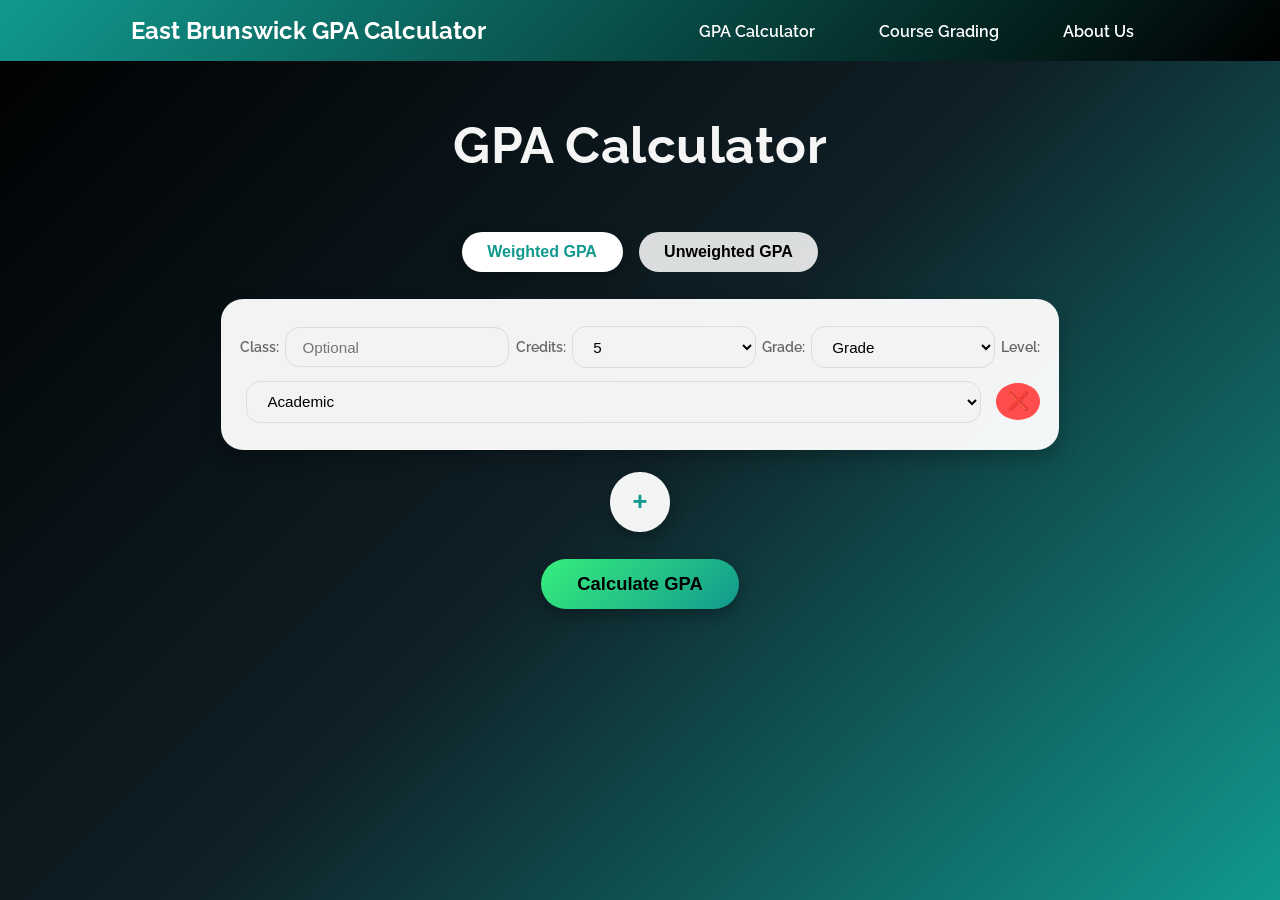
<file: index.html>
<!DOCTYPE html>
<html>
<head>
    <title>GPA Calculator</title>
    <link rel="stylesheet" href="css/style.css">
    <link rel="stylesheet" href="css/navbar.css">
</head>
<body>

    <!-- Navbar -->
    <div id="navbar-container"></div>

    <h1>GPA Calculator</h1>

    <div class="gpa-toggle">
        <button id="weighted-btn" class="active">Weighted GPA</button>
        <button id="unweighted-btn">Unweighted GPA</button>
    </div>

    <div id="courses"></div>

    <button id="add-course-btn">+</button>
    <button id="calculate-btn" onclick="calculateGPA()">Calculate GPA</button>

    <h2 id="result"></h2>

    <!-- Scripts -->
    <script src="js/navbar.js"></script>
    <script src="js/gpa.js"></script>

</body>
</html>
</file>
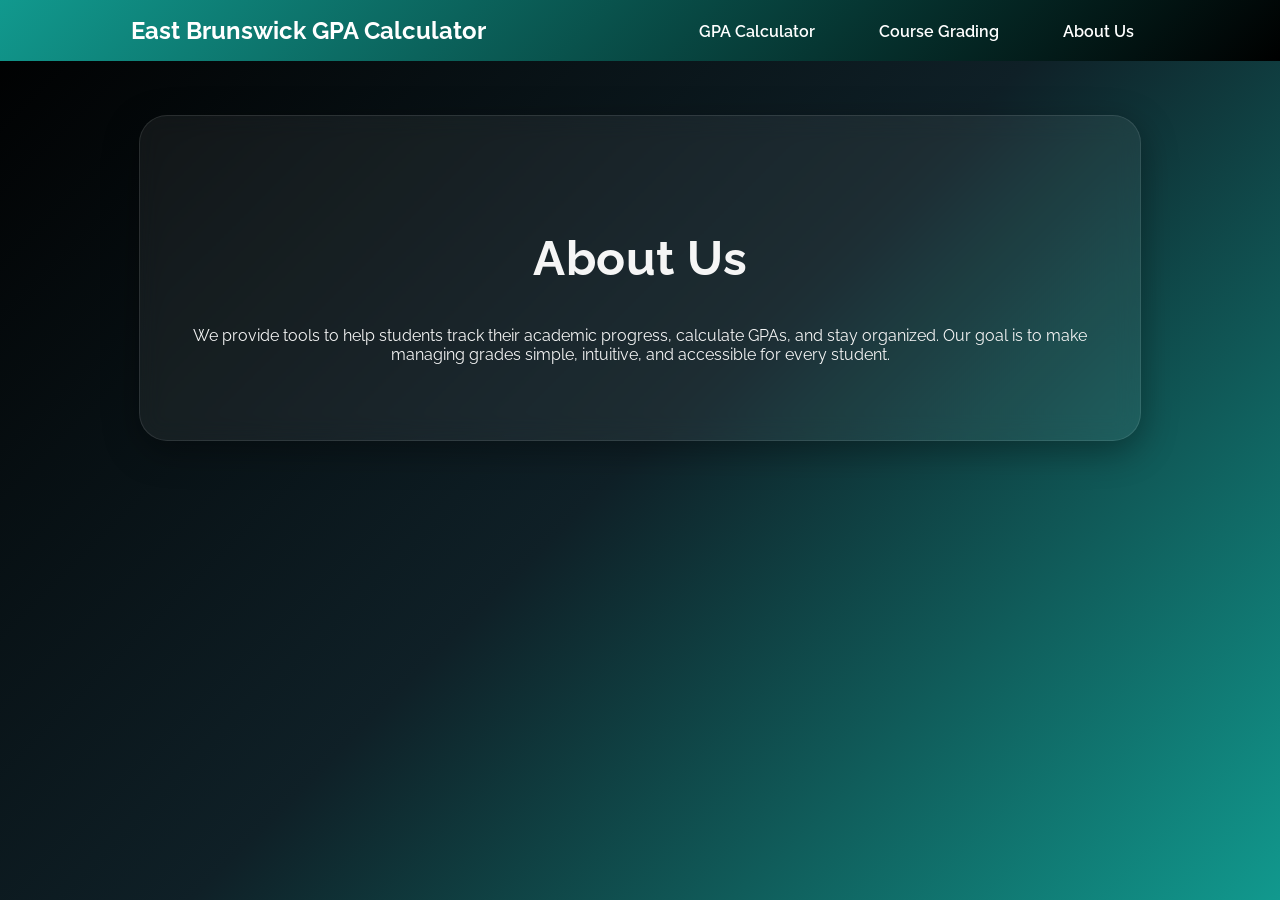
<file: about.html>
<!DOCTYPE html>
<html>
<head>
    <title>Student Tools Home</title>
    <link rel="stylesheet" href="css/style.css">
    <link rel="stylesheet" href="css/navbar.css">
</head>
<body>

    <!-- Navbar -->
    <div id="navbar-container"></div>
    <!-- Main Feature -->
    <div class="main-feature">
        <h1>About Us</h1>
        <p>We provide tools to help students track their academic progress, calculate GPAs, and stay organized. 
            Our goal is to make managing grades simple, intuitive, and accessible for every student.</p>
    </div>

    <!-- Scripts -->
    <script src="js/navbar.js"></script>

</body>
</html>
</file>
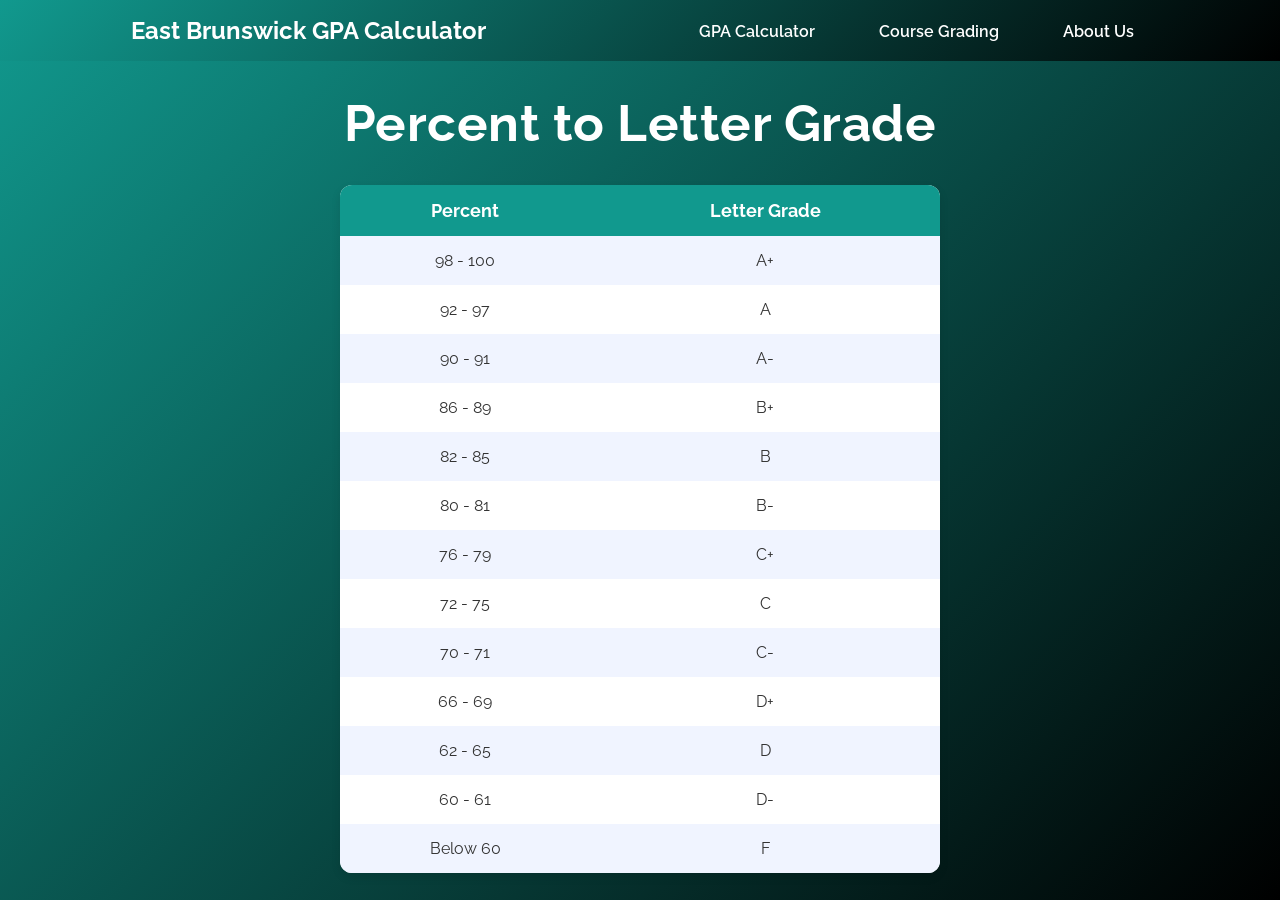
<file: course-grading.html>
<!DOCTYPE html>
<html lang="en">
<head>
    <meta charset="UTF-8" />
    <meta name="viewport" content="width=device-width, initial-scale=1.0" />

    <title>Course Grading</title>

    <!-- Shared styles -->
    <link rel="stylesheet" href="css/style.css">
    <link rel="stylesheet" href="css/navbar.css">

    <!-- Page-specific style -->
    <style>
        body {
            font-family: "Raleway", sans-serif;
            margin: 0;
            padding: 0;

            min-height: 100vh;

            display: flex;
            flex-direction: column;
            align-items: center;

            background: linear-gradient(135deg, #11998e, #000000);
            color: #fff;
        }

        h1 {
            text-align: center;
            margin: 2rem 0;
        }

        table {
            margin: 0 auto;
            border-collapse: collapse;
            width: 90%;
            max-width: 600px;

            background: white;
            color: #333;

            border-radius: 12px;
            overflow: hidden;

            box-shadow: 0 4px 10px rgba(0,0,0,0.1);
        }

        th, td {
            padding: 15px;
            text-align: center;
        }

        th {
            background: #11998e;
            color: white;
            font-size: 18px;
        }

        tr:nth-child(even) {
            background: #f0f4ff;
        }

        tr:hover {
            background: #e0e7ff;
        }
    </style>
</head>

<body>

    <!-- NAVBAR (always first) -->
    <script src="js/navbar.js"></script>

    <h1>Percent to Letter Grade</h1>

    <table>
        <tr>
            <th>Percent</th>
            <th>Letter Grade</th>
        </tr>

        <tr><td>98 - 100</td><td>A+</td></tr>
        <tr><td>92 - 97</td><td>A</td></tr>
        <tr><td>90 - 91</td><td>A-</td></tr>
        <tr><td>86 - 89</td><td>B+</td></tr>
        <tr><td>82 - 85</td><td>B</td></tr>
        <tr><td>80 - 81</td><td>B-</td></tr>
        <tr><td>76 - 79</td><td>C+</td></tr>
        <tr><td>72 - 75</td><td>C</td></tr>
        <tr><td>70 - 71</td><td>C-</td></tr>
        <tr><td>66 - 69</td><td>D+</td></tr>
        <tr><td>62 - 65</td><td>D</td></tr>
        <tr><td>60 - 61</td><td>D-</td></tr>
        <tr><td>Below 60</td><td>F</td></tr>
    </table>

</body>
</html>
</file>
<file: css/style.css>
/* ===== Fonts ===== */
@import url("https://fonts.googleapis.com/css2?family=Raleway:wght@400;600;700&display=swap");

/* ===== Base ===== */
body {
    font-family: "Raleway", sans-serif;
    margin: 0;
    padding: 0;
    min-height: 100vh;

    background: linear-gradient(135deg, #000000, #0f2027, #11998e);

    display: flex;
    flex-direction: column;
    align-items: center;

    color: #f5f5f5;
}

/* ===== Title ===== */
h1 {
    margin-top: 6vh;
    font-size: 3.2em;
    font-weight: 700;
    text-align: center;
    letter-spacing: 0.5px;
}

/* ===== GPA Toggle ===== */
.gpa-toggle {
    margin-top: 2.5vh;
    display: flex;
    justify-content: center;
    gap: 1rem;
}

.gpa-toggle button {
    border: none;
    padding: 0.7em 1.6em;
    border-radius: 30px;
    font-size: 1rem;
    font-weight: 600;
    cursor: pointer;

    background: rgba(255,255,255,0.85);
    color: #000;

    backdrop-filter: blur(6px);
    transition: all 0.25s ease;
}

.gpa-toggle button:hover {
    transform: translateY(-1px);
    background: white;
}

.gpa-toggle button.active {
    background: white;
    color: #11998e;
    box-shadow: 0 6px 14px rgba(0,0,0,0.25);
}

/* ===== Courses Container ===== */
#courses {
    display: flex;
    flex-direction: column;
    align-items: center;

    width: 92%;
    max-width: 800px;

    margin-top: 3vh;
    gap: 1.6rem;
}

/* ===== Course Tile ===== */
.course {
    background: rgba(255,255,255,0.95);
    color: #000;

    width: 100%;
    border-radius: 22px;

    padding: 1.3rem 1.2rem;

    box-shadow: 0 8px 20px rgba(0,0,0,0.25);

    display: flex;
    flex-wrap: wrap;
    justify-content: space-between;
    align-items: center;

    transition: all 0.25s ease;
}

.course:hover {
    transform: translateY(-3px);
    box-shadow: 0 12px 28px rgba(0,0,0,0.3);
}

/* ===== Labels ===== */
.course label {
    font-size: 0.85rem;
    font-weight: 600;
    color: #666;
}

/* ===== Inputs ===== */
.course input,
.course select {
    padding: 0.65rem 1rem;

    border-radius: 14px;
    border: 1px solid #ddd;

    font-size: 0.95rem;

    flex: 1 1 110px;
    margin: 0.4rem;

    background: #f3f3f3;

    transition: all 0.2s ease;
}

.course input:focus,
.course select:focus {
    outline: none;
    border-color: #11998e;
    background: white;
    box-shadow: 0 0 0 3px rgba(17,153,142,0.25);
}

/* ===== Remove Button ===== */
.remove-btn {
    background: #ff4d4d;
    color: white;

    border: none;
    font-size: 1.1rem;

    padding: 0.5rem 0.7rem;
    border-radius: 50%;

    cursor: pointer;

    transition: 0.2s;
    margin-left: 0.5rem;
}

.remove-btn:hover {
    background: #e60000;
    transform: scale(1.1);
}

/* ===== Add Button ===== */
#add-course-btn {
    background: rgba(255,255,255,0.95);
    color: #11998e;

    font-size: 1.6rem;
    font-weight: 700;

    border: none;
    border-radius: 50%;

    width: 3.7rem;
    height: 3.7rem;

    display: flex;
    align-items: center;
    justify-content: center;

    cursor: pointer;

    margin-top: 2.5vh;

    box-shadow: 0 6px 15px rgba(0,0,0,0.25);
    transition: 0.25s;
}

#add-course-btn:hover {
    transform: scale(1.12);
}

/* ===== Calculate Button ===== */
#calculate-btn {
    margin-top: 3vh;

    padding: 0.9rem 2.3rem;

    font-size: 1.15rem;
    font-weight: 600;

    border: none;
    border-radius: 30px;

    background: linear-gradient(135deg, #38ef7d, #11998e);
    color: #000;

    cursor: pointer;

    box-shadow: 0 6px 15px rgba(0,0,0,0.3);
    transition: 0.25s;
}

#calculate-btn:hover {
    transform: translateY(-2px);
    box-shadow: 0 8px 18px rgba(0,0,0,0.35);
}

/* ===== Result ===== */
#result {
    margin-top: 3vh;

    font-size: 2.2rem;
    font-weight: 700;

    color: #ffffff;
    text-shadow: 0 2px 6px rgba(0,0,0,0.4);

    text-align: center;
}

/* ===== Responsive ===== */
@media (max-width: 600px) {
    .course input,
    .course select {
        flex: 1 1 100%;
    }

    .gpa-toggle {
        flex-direction: column;
    }
}
 /* ===== HOME PAGE POLISH ===== */

.main-feature {
    margin: 6vh auto;
    width: 92%;
    max-width: 950px;

    background: rgba(255,255,255,0.06);
    border: 1px solid rgba(255,255,255,0.1);
    backdrop-filter: blur(12px);

    border-radius: 28px;
    padding: 60px 25px;

    text-align: center;

    box-shadow: 0 10px 35px rgba(0,0,0,0.35);
}

.main-feature h1 {
    font-size: 3rem;
    font-weight: 700;
    margin-bottom: 40px;
}

/* ===== Subtabs ===== */
.subtabs {
    display: flex;
    justify-content: center;
    flex-wrap: wrap;
    gap: 20px;
}

.subtab {
    background: rgba(255,255,255,0.95);
    color: #0f2027;

    padding: 18px 30px;
    border-radius: 18px;

    font-size: 1.1rem;
    font-weight: 600;

    cursor: pointer;

    transition: all 0.25s ease;

    box-shadow: 0 6px 18px rgba(0,0,0,0.25);
}

.subtab:hover {
    transform: translateY(-5px);
    background: white;
}

/* ===== About Section ===== */
.about-us {
    margin: 60px auto;
    width: 92%;
    max-width: 950px;

    background: rgba(255,255,255,0.92);

    padding: 45px 25px;

    border-radius: 24px;

    text-align: center;

    box-shadow: 0 8px 25px rgba(0,0,0,0.25);
}

.about-us h2 {
    color: #11998e;
    font-size: 2rem;
    margin-bottom: 15px;
}

.about-us p {
    color: #222;
    font-size: 1.05rem;
    line-height: 1.7;
}
</file>
<file: css/navbar.css>
/* Navbar container */
.navbar {
  width: 100%;
  display: flex;
  justify-content: space-between;
  align-items: center;
  padding: 1rem 2rem;
  background: linear-gradient(135deg, #11998e, #38ef7d); /* black-green gradient theme */
  box-sizing: border-box;
  font-family: "Raleway", sans-serif;
}

/* Logo styling */
.navbar .logo {
  font-weight: 700;
  font-size: 1.5rem;
  color: white;
}

/* Nav links */
.nav-links {
  list-style: none;
  display: flex;
  gap: 2rem; /* spacing between links */
  margin: 0;
  padding: 0;
}

.nav-links li a {
  text-decoration: none;
  color: white;
  font-weight: 600;
  transition: 0.2s;
  font-size: 1rem;
}

.nav-links li a:hover {
  color: #000; /* black on hover for contrast */
  text-shadow: 0 0 4px rgba(0,0,0,0.5);
}

/* Responsive navbar */
@media (max-width: 700px) {
  .navbar {
    flex-direction: column;
    align-items: flex-start;
    gap: 0.5rem;
  }

  .nav-links {
    flex-direction: column;
    gap: 1rem;
    width: 100%;
  }
}
.navbar {
    width: 100%;
    display: flex;
    justify-content: space-around; /* evenly space buttons */
    align-items: center;
    padding: 1rem 2rem;
    box-sizing: border-box;
    font-size: 1.1rem; /* fixed font size for consistency */
    background: linear-gradient(135deg, #11998e, #000000);
}

.navbar a {
    text-decoration: none;
    color: white;
    font-weight: 600;
    padding: 0.5rem 1rem;
    border-radius: 8px;
    transition: 0.2s;
}

.navbar a:hover {
    background: rgba(255,255,255,0.15);
}
</file>
